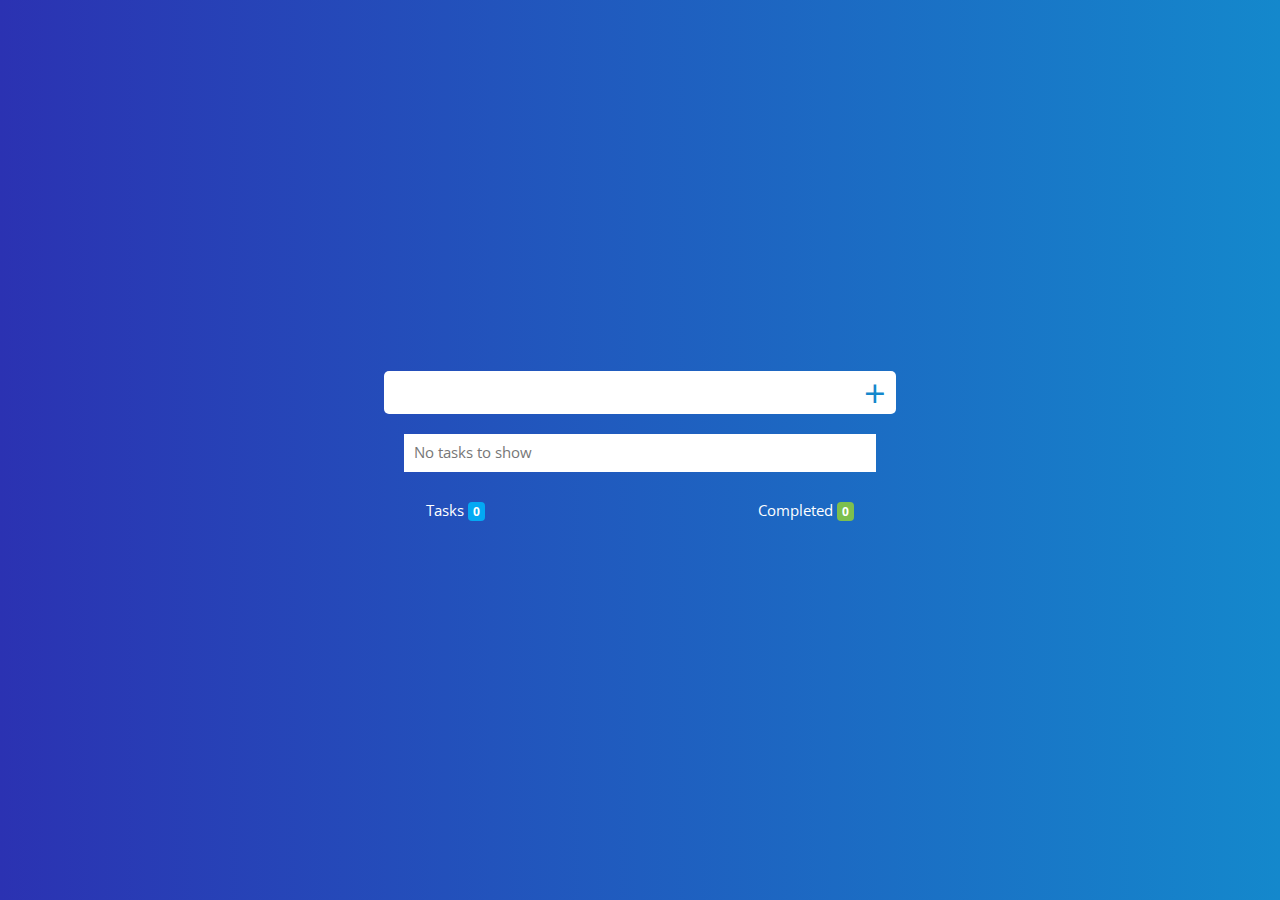
<file: html/index.html>
<!DOCTYPE html>
<html>
  <head>
    <meta charset="UTF-8">
    <meta name="viewport" content="width=device-width, initial-scale=1.0">
    <title>ToDo List</title>
    <link rel="stylesheet" href="../css/normalize.css">
    <link rel="stylesheet" href="../css/master.css">
    <link rel="stylesheet" href="https://fonts.googleapis.com/css2?family=Open+Sans:wght@300;400;700&amp;display=swap">
  </head>
  <body>
    <div class="todo-container">
      <div class="add-task">
        <input class="text"><span class="plus">+</span>
      </div>
      <div class="tasks-content"><span class="no-tasks-message">No tasks to show</span></div>
    </div>
    <div class="task-stats">
      <div class="tasks-count">Tasks <span>0</span></div>
      <div class="tasks-completed">Completed <span>0</span></div>
    </div>
  </body>
  <script src="../js/master.js"></script>
</html>
</file>
<file: css/master.css>
body {
  font-family: "Open Sans", sans-serif;
  background: -webkit-gradient(linear, left top, right top, from(#2b32b2), to(#1488cc));
  background: linear-gradient(to right, #2b32b2, #1488cc);
  height: 100vh;
  width: 100vw;
  display: -webkit-box;
  display: -ms-flexbox;
  display: flex;
  -webkit-box-orient: vertical;
  -webkit-box-direction: normal;
      -ms-flex-direction: column;
          flex-direction: column;
  -webkit-box-align: center;
      -ms-flex-align: center;
          align-items: center;
  -webkit-box-pack: center;
      -ms-flex-pack: center;
          justify-content: center;
}

* {
  -webkit-box-sizing: border-box;
          box-sizing: border-box;
  margin: 0;
  padding: 0;
}

.todo-container {
  width: 40%;
}

.todo-container .title {
  text-align: center;
  margin: 0 0 25px;
  color: #fff;
}

.todo-container .add-task {
  position: relative;
}

.todo-container .add-task input {
  display: inline-block;
  padding: 10px;
  border: none;
  width: 100%;
  border-radius: 5px;
  font-size: 20px;
}

.todo-container .add-task input:focus {
  outline: none;
}

.todo-container .add-task .plus {
  position: absolute;
  height: 43px;
  width: 43px;
  right: 0;
  line-height: 43px;
  text-align: center;
  color: #1488cc;
  cursor: pointer;
  font-size: 38px;
  -webkit-transition: -webkit-transform 0.3s;
  transition: -webkit-transform 0.3s;
  transition: transform 0.3s;
  transition: transform 0.3s, -webkit-transform 0.3s;
}

.todo-container .add-task .plus:hover {
  -webkit-transform: rotate(180deg);
          transform: rotate(180deg);
}

.todo-container .tasks-content {
  padding: 20px;
}

.todo-container .tasks-content .no-tasks-message {
  color: #777;
  font-size: 15px;
}

.todo-container .tasks-content > span {
  display: block;
  background-color: #fff;
  padding: 10px;
}

.todo-container .tasks-content > span:not(:last-child) {
  margin-bottom: 10px;
}

.todo-container .task-box {
  cursor: pointer;
}

.todo-container .task-box .delete {
  float: right;
  background-color: #f24444;
  padding: 4px 10px;
  color: #fff;
  font-size: 12px;
  font-weight: bold;
  border-radius: 4px;
}

.finished {
  text-decoration: line-through;
}

.task-stats {
  overflow: hidden;
  width: 35%;
  font-size: 15px;
  display: -webkit-box;
  display: -ms-flexbox;
  display: flex;
  -webkit-box-pack: justify;
      -ms-flex-pack: justify;
          justify-content: space-between;
}

.task-stats .tasks-count,
.task-stats .tasks-completed {
  width: 50%;
  padding: 10px;
  color: #fff;
}

.task-stats .tasks-count span,
.task-stats .tasks-completed span {
  padding: 1px 5px;
  font-size: 12px;
  border-radius: 4px;
  font-weight: bold;
}

.task-stats .tasks-count span {
  background-color: #03a9f4;
}

.task-stats .tasks-completed {
  text-align: right;
}

.task-stats .tasks-completed span {
  background-color: #7dbf4e;
}
/*# sourceMappingURL=master.css.map */
</file>
